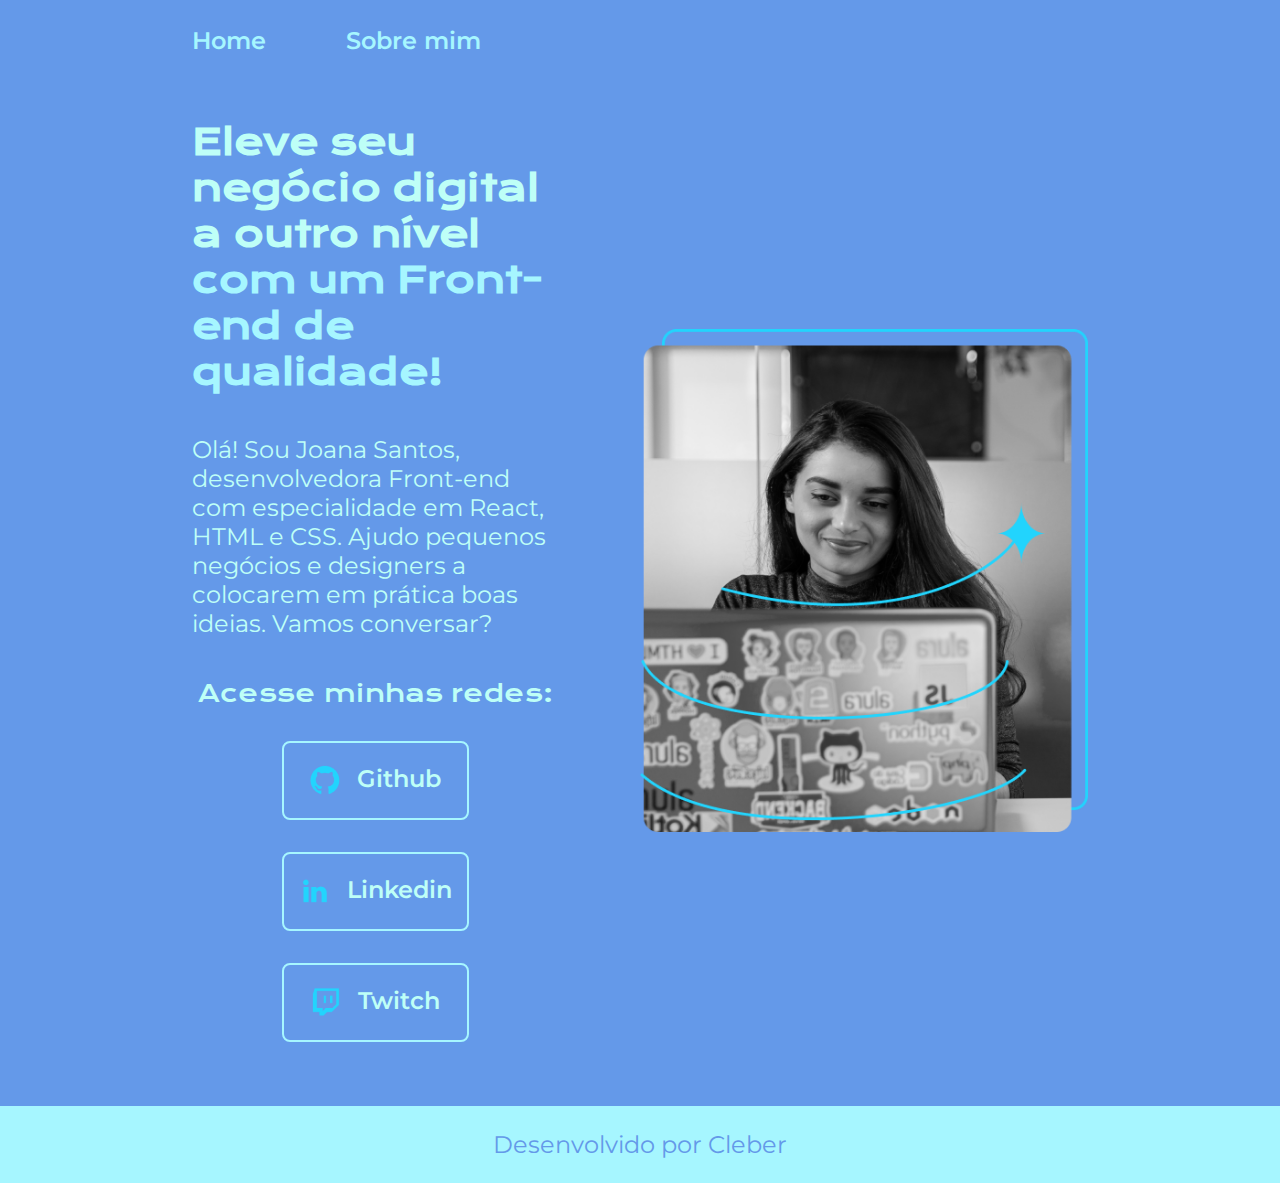
<file: index.html>
<!DOCTYPE html>
<html lang="pt-br">
<head>
    <meta charset="UTF-8">
    <meta http-equiv="X-UA-Compatible" content="IE=edge">
    <meta name="viewport" content="width=device-width, initial-scale=1.0">
    <link rel="stylesheet" href="./estilos/style.css">
    <title>Portifolio</title>
</head>
<body>
    <header class="cabecalho">
        <nav class="cabecalho__menu">
            <a class="cabecalho__menu_link" href="index.html">Home</a>
            <a class="cabecalho__menu_link" href="about.html">Sobre mim</a>
        </nav>
    </header>
    <main class="apresentacao">
        <section class="apresentacao__conteudo">
            <h1 class="apresentacao__conteudo__titulo">Eleve seu negócio digital a outro nível <strong class="titulo-destaque">com um Front-end de qualidade!</strong></h1>
            <p class="apresentacao__conteudo__texto">Olá! Sou Joana Santos, desenvolvedora Front-end com especialidade em React, HTML e CSS. Ajudo pequenos negócios e designers a colocarem em prática boas ideias. Vamos conversar?</p>
            <div class="apresentacao__links">
                <h2 class="apresentacao__links_subtitulo">Acesse minhas redes:</h2>
                <a class="apresentacao__links__navegacao" href="https://github.com/">
                <img src="./assets/Logo Github.png">
                Github
                </a>
                <a class="apresentacao__links__navegacao" href="https://br.linkedin.com/">
                    <img src="./assets/Logo linkedin.png">
                    Linkedin
                </a>
                <a class="apresentacao__links__navegacao" href="https://www.twitch.tv/">
                    <img src="./assets/Logo Twitch.png">
                    Twitch
                </a>
            </div>
        </section>
        <img class="apresentacao__imagem" src="./assets/Imagem.png" alt="joanaimagem">
    </main>
    <footer class="rodape">
        <p>Desenvolvido por Cleber</p>
    </footer>
</body>
</html>
</file>
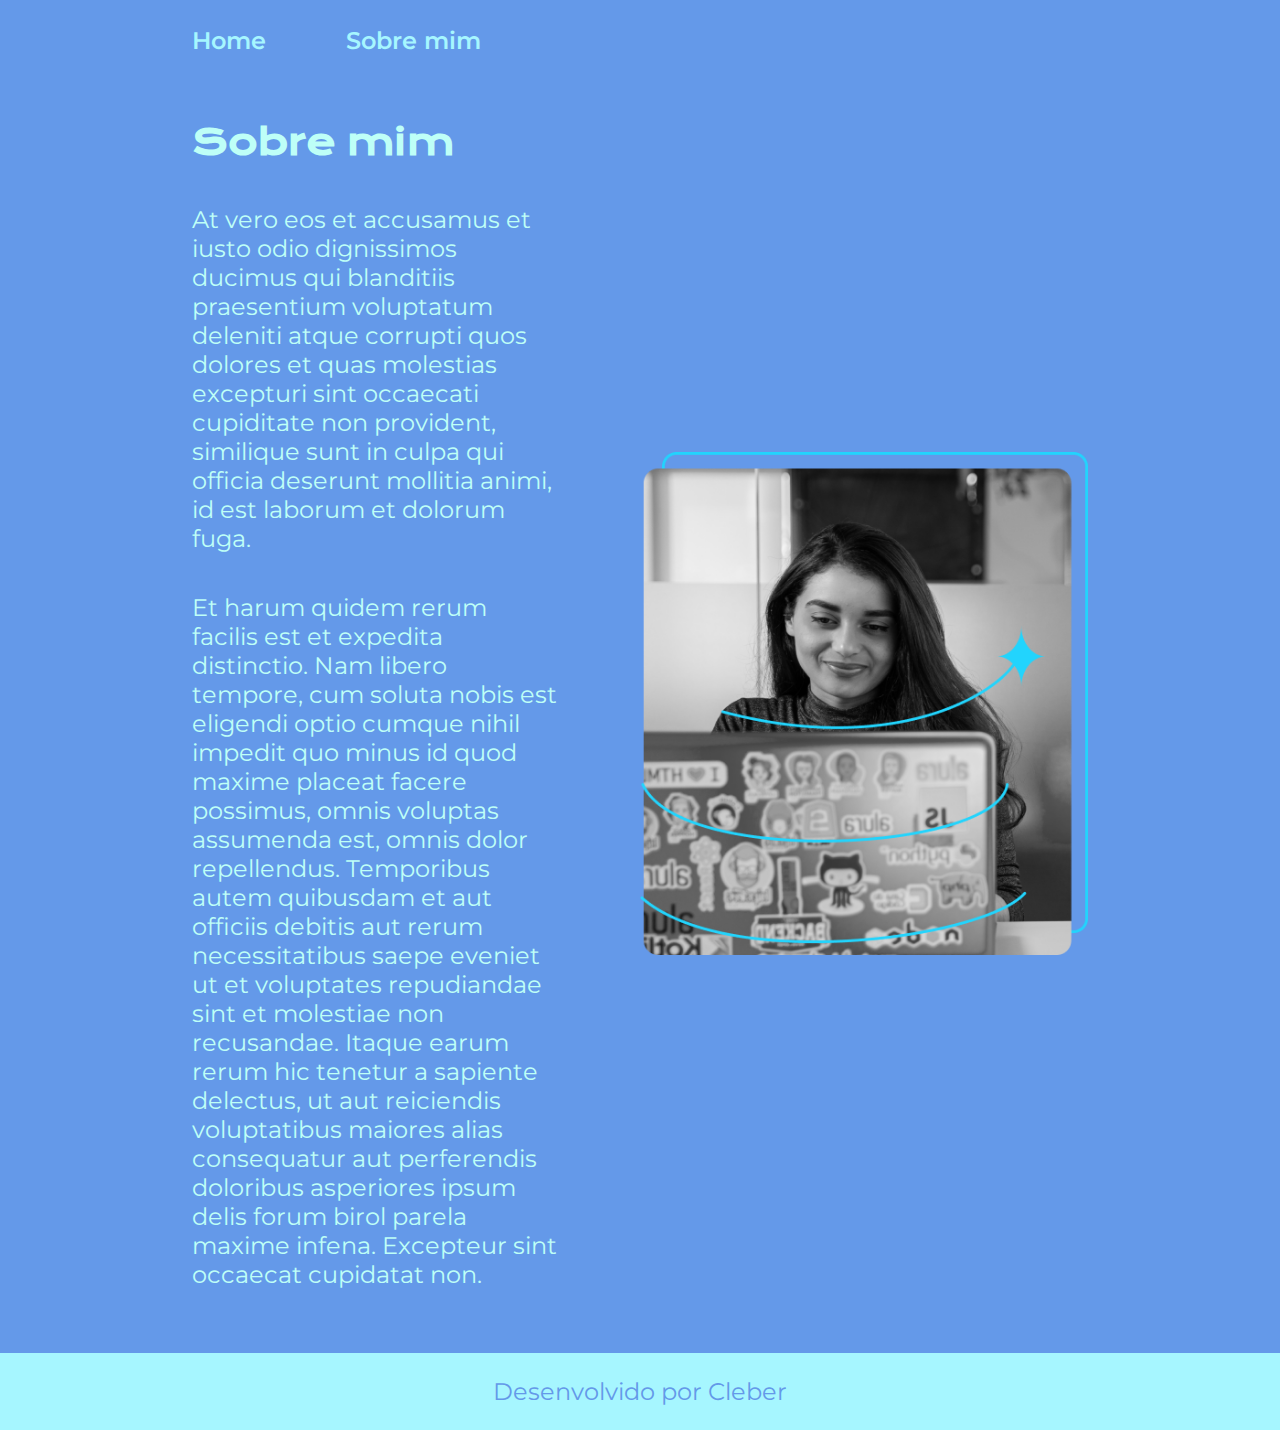
<file: about.html>
<!DOCTYPE html>
<html lang="pt-br">
<head>
    <meta charset="UTF-8">
    <meta http-equiv="X-UA-Compatible" content="IE=edge">
    <meta name="viewport" content="width=device-width, initial-scale=1.0">
    <link rel="stylesheet" href="./estilos/style.css">
    <title>Sobre mim</title>
</head>

<body>
    <header class="cabecalho">
        <nav class="cabecalho__menu">
            <a class="cabecalho__menu_link" href="index.html">Home</a>
            <a class="cabecalho__menu_link" href="about.html">Sobre mim</a>
        </nav>
    </header>
    <main class="apresentacao">
        <section class="apresentacao__conteudo">
            <h1 class="apresentacao__conteudo__titulo">Sobre mim</h1>
            <p class="apresentacao__conteudo__texto">At vero eos et accusamus et iusto odio dignissimos ducimus qui blanditiis praesentium voluptatum deleniti atque corrupti quos dolores et quas molestias excepturi sint occaecati cupiditate non provident, similique sunt in culpa qui officia deserunt mollitia animi, id est laborum et dolorum fuga.</p>
            <p class="apresentacao__conteudo__texto">Et harum quidem rerum facilis est et expedita distinctio. Nam libero tempore, cum soluta nobis est eligendi optio cumque nihil impedit quo minus id quod maxime placeat facere possimus, omnis voluptas assumenda est, omnis dolor repellendus. Temporibus autem quibusdam et aut officiis debitis aut rerum necessitatibus saepe eveniet ut et voluptates repudiandae sint et molestiae non recusandae. Itaque earum rerum hic tenetur a sapiente delectus, ut aut reiciendis voluptatibus maiores alias consequatur aut perferendis doloribus asperiores ipsum delis forum birol parela maxime infena. Excepteur sint occaecat cupidatat non.
            </p>
        </section>
        <img class="apresentacao__imagem" src="./assets/Imagem.png" alt="joanaimagem">
    </main>
    <footer class="rodape">
        <p>Desenvolvido por Cleber</p>
    </footer>
</body>
</html>
</file>
<file: estilos/style.css>
@import url('https://fonts.googleapis.com/css2?family=Krona+One&display=swap');
@import url('https://fonts.googleapis.com/css2?family=Montserrat:ital@0;1&display=swap');

:root{
    --cor-primaria: #6499E9;
    --cor-secundaria: #BEFFF7;
    --cor-terciaria: #A6F6FF;
    --cor-hover: #9EDDFF;

    --fonte-principal: "Krona One", sans-serif;
    --fonte-secundaria: "Montserrat", sans-serif;
}

*{
    margin: 0;
    padding: 0;
}

body{
    box-sizing: border-box;
    background-color: var(--cor-primaria);
    color: var(--cor-secundaria);
}

.cabecalho{
    padding: 2% 0 0 15%;
}

.cabecalho__menu{
    display: flex;
    gap: 80px;
}

.cabecalho__menu_link{
    font-family: var(--fonte-secundaria);
    font-size: 1.5rem;
    font-weight: 600;
    color: var(--cor-terciaria);
    text-decoration: none;
}

.apresentacao{
    padding: 5% 15%;
    display: flex;
    align-items: center;
    justify-content: space-between;
    gap: 82px;
}

.apresentacao__conteudo{
    width: 50%;
    display: flex;
    flex-direction: column;
    gap: 40px;
}

.apresentacao__conteudo__titulo{
    font-size: 2.25rem;
    font-family: var(--fonte-principal);
}

.titulo-destaque {
    color: var(--cor-terciaria);
}


.apresentacao__conteudo__texto{
    font-size: 1.5rem;
    font-family: var(--fonte-secundaria);
}

.apresentacao__links{
    display: flex;
    flex-direction: column;
    justify-content: space-between;
    align-items: center;
    gap: 32px;
}

.apresentacao__links_subtitulo{
    font-family: var(--fonte-principal);
    font-weight: 400;
    font-size: 1.5rem;
}

.apresentacao__links__navegacao{
    display: flex;
    justify-content: center;
    gap: 16px;
    border: 2px solid var(--cor-terciaria);
    width: 50%;
    text-align: center;
    border-radius: 8px;
    font-size: 1.5rem;
    padding: 21.5px 0;
    text-decoration: none;
    color: var(--cor-secundaria);
    font-size: 1.5rem;
    font-weight: 600;
    font-family: var(--fonte-secundaria);
}

.apresentacao__links__link:hover {
    background-color:var(--cor-hover);
}

.apresentacao__imagem{
    width: 50%;
}

.rodape {
    color: var(--cor-primaria);
    background-color: var(--cor-terciaria);
    padding: 24px;
    text-align: center;
    font-family: var(--fonte-secundaria);
    font-size: 1.5rem;
    font-weight: 400;
}

@media (max-width: 1200px) {
    .cabecalho{
        padding: 10%;
    }
    .cabecalho__menu{
        justify-content: center;
    }
    .apresentacao{
        flex-direction: column-reverse;
        padding: 5%;
    }
    .apresentacao__conteudo{
        width: auto;
    }
}
</file>
